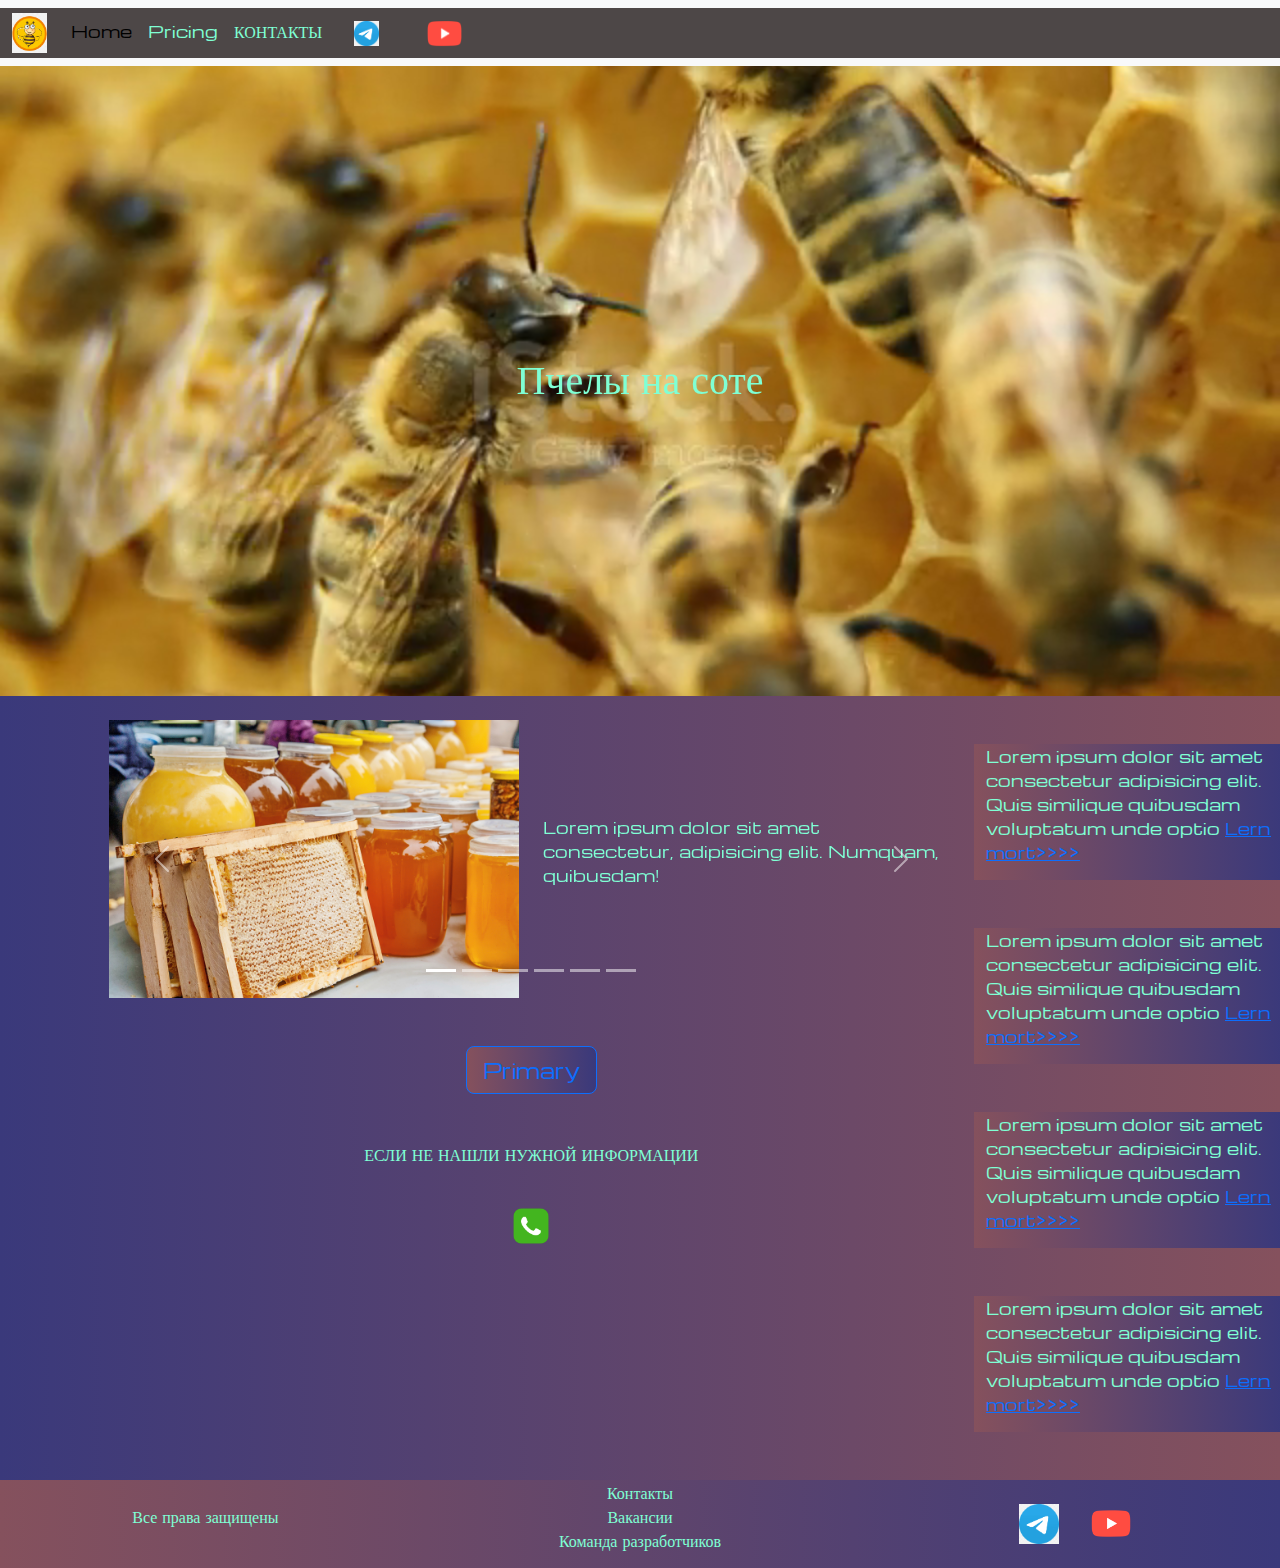
<file: index.html>
<!DOCTYPE html>
<html lang="en">

<head>
  <meta charset="UTF-8">
  <meta name="viewport" content="width=device-width, initial-scale=1.0">
  <link href="https://cdn.jsdelivr.net/npm/bootstrap@5.3.1/dist/css/bootstrap.min.css" rel="stylesheet" integrity="sha

384-4bw+/aepP/YC94hEpVNVgiZdgIC5+VKNBQNGCHeKRQN+PtmoHDEXuppvnDJzQIu9" crossorigin="anonymous">
  <link rel="stylesheet" href="sours/styles/mycss.css">
  <link rel="stylesheet" href="sours/styles/bgvideo.css">
  <link rel="apple-touch-icon" sizes="180x180" href="sours/files/favicon_io/apple-touch-icon.png">
  <link rel="icon" type="image/png" sizes="32x32" href="sours/files/favicon_io/favicon-32x32.png">
  <link rel="icon" type="image/png" sizes="16x16" href="sours/files/favicon_io/favicon-16x16.png">
  <link rel="manifest" href="sours/files/favicon_io//site.webmanifest">

  <title>Мед</title>
</head>

<body>
  <header>
    <nav class="navbar navbar-expand-lg bg-body-tertiary">
      <div class="container-fluid">
        <a class="navbar-brand" href="/"><img src="sours/images/logo.png" alt="Нет картинки"></a>
        <button class="navbar-toggler" type="button" data-bs-toggle="collapse" data-bs-target="#navbarNav"
          aria-controls="navbarNav" aria-expanded="false" aria-label="Toggle navigation">
          <span class="navbar-toggler-icon"></span>
        </button>
        <div class="collapse navbar-collapse" id="navbarNav">
          <ul class="navbar-nav">
            <li class="nav-item">
              <a class="nav-link active" aria-current="page" href="/">Home</a>
            </li>
            <li class="nav-item">
              <a class="nav-link" href="pricing.html">Pricing</a>
            </li>
            <li class="nav-item">
              <a class="nav-link" href="pricing.html">КОНТАКТЫ</a>
            </li>
            <li class="nav-item">
              <a class="nav-link" href="pricing.html">
                <img style="width:25px; margin-inline: 1em;" src="sours/images/telegram.png" alt="...">
              </a>
            </li>
            <li class="nav-item">
              <a class="nav-link" href="pricing.html">
                <img style="width: 35px; margin-inline: 1em;" src="sours/images/youtube.png" alt="...">
              </a>
            </li>

          </ul>
        </div>
      </div>
    </nav>
  </header>
  <section>
    <div class="bgvideo">
      <video src="sours/files/Пчелы.mp4" type="video/mp4" autoplay muted loop></video>
      <div class="text-video">
        <h1>Пчелы на соте</h1>
      </div>
    </div>
    


    <div class=".container-fluid mt-4">
      <div class="row">
        <div class="col-lg-1">
        </div>
        <div class="col-lg-8 col-md-12">
          <div class="row">
            <div id="carouselExampleIndicators" class="carousel slide">
              <div class="carousel-indicators">
                <button type="button" data-bs-target="#carouselExampleIndicators" data-bs-slide-to="0" class="active"
                  aria-current="true" aria-label="Slide 1"></button>
                <button type="button" data-bs-target="#carouselExampleIndicators" data-bs-slide-to="1"
                  aria-label="Slide 2"></button>
                <button type="button" data-bs-target="#carouselExampleIndicators" data-bs-slide-to="2"
                  aria-label="Slide 3"></button>
                <button type="button" data-bs-target="#carouselExampleIndicators" data-bs-slide-to="3"
                  aria-label="Slide 4"></button>
                <button type="button" data-bs-target="#carouselExampleIndicators" data-bs-slide-to="4"
                  aria-label="Slide 5"></button>
                <button type="button" data-bs-target="#carouselExampleIndicators" data-bs-slide-to="5"
                  aria-label="Slide 6"></button>
              </div>
              <div class="carousel-inner">
                <div class="carousel-item active">
                  <div class="d-block w-100">
                    <div class="row">
                      <div class="col lg-6 col md-6">
                        <img src="sours/images/Мед в рамках.jpg" class="w-100" alt="...">
                      </div>
                      <div class="col lg-6 col md-6 slide-text">
                        <p>Lorem ipsum dolor sit amet consectetur, adipisicing elit. Numquam, quibusdam!</p>
                      </div>
                    </div>
                  </div>
                </div>
                <div class="carousel-item">
                  <div class="d-block w-100">
                    <div class="row">
                      <div class="col lg-6 col md-6">
                        <img src="sours/images/Мед гречишный.jpg" class="w-100" alt="...">
                      </div>
                      <div class="col lg-6 col md-6 slide-text">
                        <p>Lorem ipsum dolor sit amet consectetur, adipisicing elit. Numquam, quibusdam!</p>
                      </div>
                    </div>
                  </div>
                </div>
                <div class="carousel-item">
                  <div class="d-block w-100">
                    <div class="row">
                      <div class="col lg-6 col md-6">
                        <img src="sours/images/Мед майский.jpg" class="w-100" alt="...">
                      </div>
                      <div class="col lg-6 col md-6 slide-text">
                        <p>Lorem ipsum dolor sit amet consectetur, adipisicing elit. Numquam, quibusdam!</p>
                      </div>
                    </div>
                  </div>
                </div>
                <div class="carousel-item">
                  <div class="d-block w-100">
                    <div class="row">
                      <div class="col lg-6 col md-6">
                        <img src="sours/images/Мед сотовый.jpg" class="w-100" alt="...">
                      </div>
                      <div class="col lg-6 col md-6 slide-text">
                        <p>Lorem ipsum dolor sit amet consectetur, adipisicing elit. Numquam, quibusdam!</p>
                      </div>
                    </div>
                  </div>
                </div>
                <div class="carousel-item">
                  <div class="d-block w-100">
                    <div class="row">
                      <div class="col lg-6 col md-6">
                        <img src="sours/images/Мед сотовый.jpg" class="w-100" alt="...">
                      </div>
                      <div class="col lg-6 col md-6 slide-text">
                        <p>Lorem ipsum dolor sit amet consectetur, adipisicing elit. Numquam, quibusdam!</p>
                      </div>
                    </div>
                  </div>
                </div>
                <div class="carousel-item">
                  <div class="d-block w-100">
                    <div class="row">
                      <div class="col lg-6 col md-6">
                        <img src="sours/images/Мед сотовый.jpg" class="w-100" alt="...">
                      </div>
                      <div class="col lg-6 col md-6 slide-text">
                        <p>Lorem ipsum dolor sit amet consectetur, adipisicing elit. Numquam, quibusdam!</p>
                      </div>
                    </div>
                  </div>
                </div>

              </div>
              <button class="carousel-control-prev" type="button" data-bs-target="#carouselExampleIndicators"
                data-bs-slide="prev">
                <span class="carousel-control-prev-icon" aria-hidden="true"></span>
                <span class="visually-hidden">Previous</span>
              </button>
              <button class="carousel-control-next" type="button" data-bs-target="#carouselExampleIndicators"
                data-bs-slide="next">
                <span class="carousel-control-next-icon" aria-hidden="true"></span>
                <span class="visually-hidden">Next</span>
              </button>
            </div>
            <div class="col-lg-12 col md-12 text-center mt-4">
              <button type="button" class="btn btn-outline-primary btn-lg my-4">Primary</button>
            </div>
            <div class="col-lg-12 col md-12 text-center mt-4">
              <p>ЕСЛИ НЕ НАШЛИ НУЖНОЙ ИНФОРМАЦИИ</p>
            </div>
            <div class="col-lg-12 col md-12 text-center mt-4">
              <img class="call-anim" style="width:40px;" src="sours/images/телефон.png" alt="...">
            </div>

          </div>


        </div>

        <div class="col-lg-3 col-md-12">
          <div class="row px-2">
            <div class="col-lg-12 saitbar my-4">
              <p>Lorem ipsum dolor sit amet consectetur adipisicing elit.
                Quis similique quibusdam voluptatum unde optio
                <a href="#">Lern mort>>>></a>
              </p>
            </div>
            <div class="col-lg-12 saitbar my-4">
              <p>Lorem ipsum dolor sit amet consectetur adipisicing elit.
                Quis similique quibusdam voluptatum unde optio
                <a href="#">Lern mort>>>></a>
              </p>
            </div>
            <div class="col-lg-12 saitbar my-4">
              <p>Lorem ipsum dolor sit amet consectetur adipisicing elit.
                Quis similique quibusdam voluptatum unde optio
                <a href="#">Lern mort>>>></a>
              </p>
            </div>
            <div class="col-lg-12 saitbar my-4">
              <p>Lorem ipsum dolor sit amet consectetur adipisicing elit.
                Quis similique quibusdam voluptatum unde optio
                <a href="#">Lern mort>>>></a>
              </p>
            </div>
          </div>

        </div>
      </div>


    </div>

    </div>
  </section>
  <footer class="mt-4">
    <div class="conttainer-fluid">
      <div class="row">
        <div class="col lg-4 col md-12 footer-text text-center">
          <p>Все права защищены</p>
        </div>
        <div class="col lg-4 col md-12 footer-text text-center">
          <p>Контакты <br>Вакансии <br>Команда разработчиков</p>
        </div>
        <div class="col lg-4 col md-12 image">
          <img style="width:40px; margin-inline: 1em;" src="sours/images/telegram.png" alt="...">
          <img style="width: 40px; margin-inline: 1em;" src="sours/images/youtube.png" alt="...">

        </div>
      </div>
    </div>
  </footer>

  <script src="https://cdn.jsdelivr.net/npm/bootstrap@5.3.1/dist/js/bootstrap.bundle.min.js"
    integrity="sha384-HwwvtgBNo3bZJJLYd8oVXjrBZt8cqVSpeBNS5n7C8IVInixGAoxmnlMuBnhbgrkm"
    crossorigin="anonymous"></script>
</body>

</html>
</file>
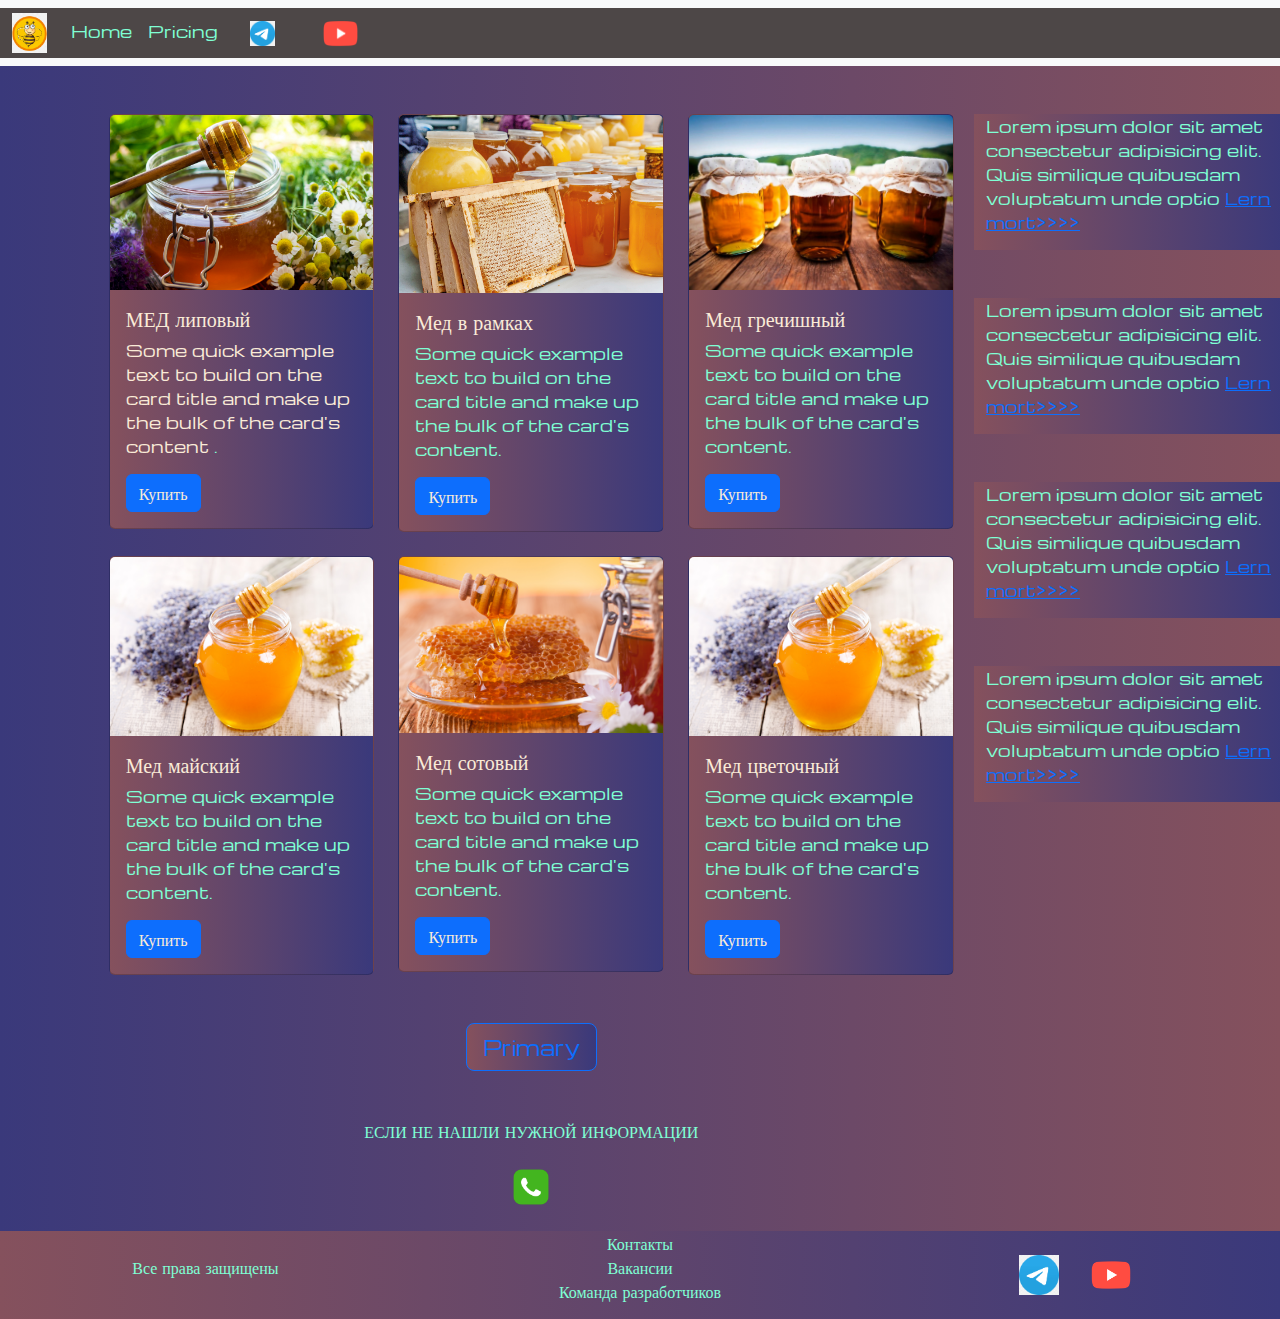
<file: pricing.html>
<!DOCTYPE html>
<html lang="en">
<head>
    <meta charset="UTF-8">
    <meta name="viewport" content="width=device-width, initial-scale=1.0">
    <link href="https://cdn.jsdelivr.net/npm/bootstrap@5.3.1/dist/css/bootstrap.min.css" rel="stylesheet" integrity="sha

384-4bw+/aepP/YC94hEpVNVgiZdgIC5+VKNBQNGCHeKRQN+PtmoHDEXuppvnDJzQIu9" crossorigin="anonymous">
<link rel="stylesheet" href="sours/styles/mycss.css">
    <title>Мед</title>
</head>
<body>
<header>
    <nav class="navbar navbar-expand-lg bg-body-tertiary">
        <div class="container-fluid">
          <a class="navbar-brand" href="/"><img src="sours/images/logo.png" alt="Нет картинки"></a>
          <button class="navbar-toggler" type="button" data-bs-toggle="collapse" data-bs-target="#navbarNav" aria-controls="navbarNav" aria-expanded="false" aria-label="Toggle navigation">
            <span class="navbar-toggler-icon"></span>
          </button>
          <div class="collapse navbar-collapse" id="navbarNav">
            <ul class="navbar-nav">
              <li class="nav-item active">
                <a class="nav-link" aria-current="page" href="/">Home</a>
              </li>
               <li class="nav-item">
                <a class="nav-link" href="pricing.html">Pricing</a>
              </li>
              <li class="nav-item">
                <a class="nav-link" href="pricing.html"> 
                  <img style="width:25px; margin-inline: 1em;" src="sours/images/telegram.png" alt="...">
                </a>
              </li>
              <li class="nav-item">
                <a class="nav-link" href="pricing.html"> 
                  <img style="width: 35px; margin-inline: 1em;" src="sours/images/youtube.png" alt="...">
                </a>
              </li>
</header>    
<section>
  <div class=".container-fluid mt-4">
    <div class="row">
      <div class="col-lg-1">

      </div>
      <div class="col-lg-8 col-md-12">
        <div class="row">
          <div class="col-lg-4 col-md-6 mt-4">
            <div class="card">
              <a href="#"><img src="sours/images/Мед липовый.jpeg" class="card-img-top" alt="Нет картинки"></a>
              <div class="card-body">
                <h5 class="card-title"><a href="#">МЕД липовый</a></h5>
                <p class="card-text"><a href="#">
                  Some quick example text to build on the card title and make up the bulk of the
                    card's
                    content
                </a>.</p>
                <a href="#" class="btn btn-primary">Купить</a>
              </div>
            </div>
          </div>
          <div class="col-lg-4 col-md-6 mt-4">
            <div class="card">
              <img src="sours/images/Мед в рамках.jpg" class="card-img-top" alt="Нет картинки">
              <div class="card-body">
                <h5 class="card-title">Мед в рамках</h5>
                <p class="card-text">Some quick example text to build on the card title and make up the bulk of the
                  card's
                  content.</p>
                <a href="#" class="btn btn-primary">Купить</a>
              </div>
            </div>
          </div>
          <div class="col-lg-4 col-md-6 mt-4">
            <div class="card">
              <img src="sours/images/Мед гречишный.jpg" class="card-img-top" alt="...">
              <div class="card-body">
                <h5 class="card-title">Мед гречишный</h5>
                <p class="card-text">Some quick example text to build on the card title and make up the bulk of the
                  card's
                  content.</p>
                <a href="#" class="btn btn-primary">Купить</a>
              </div>
            </div>

          </div>
          <div class="col-lg-4 col-md-6 mt-4">
            <div class="card">
              <img src="sours/images/Мед майский.jpg" class="card-img-top" alt="...">
              <div class="card-body">
                <h5 class="card-title">Мед майский</h5>
                <p class="card-text">Some quick example text to build on the card title and make up the bulk of the
                  card's
                  content.</p>
                <a href="#" class="btn btn-primary">Купить</a>
              </div>
            </div>
          </div>
          <div class="col-lg-4 col-md-6 mt-4">
            <div class="card">
              <img src="sours/images/Мед сотовый.jpg" class="card-img-top" alt="...">
              <div class="card-body">
                <h5 class="card-title">Мед сотовый</h5>
                <p class="card-text">Some quick example text to build on the card title and make up the bulk of the
                  card's
                  content.</p>
                <a href="#" class="btn btn-primary">Купить</a>
              </div>
            </div>
          </div>
          <div class="col-lg-4 col-md-6 mt-4">
            <div class="card">
              <img src="sours/images/Мед майский.jpg" class="card-img-top" alt="...">
              <div class="card-body">
                <h5 class="card-title">Мед цветочный</h5>
                <p class="card-text">Some quick example text to build on the card title and make up the bulk of the
                  card's
                  content.</p>
                <a href="#" class="btn btn-primary">Купить</a>
              </div>
            </div>
          </div>

        </div>
        <div class="col-lg-12 col md-12 text-center mt-4">
          <button type="button" class="btn btn-outline-primary btn-lg my-4">Primary</button>
        </div>
        <div class="col-lg-12 col md-12 text-center mt-4">
          <p>ЕСЛИ НЕ НАШЛИ НУЖНОЙ ИНФОРМАЦИИ</p>
        </div>
        <div class="col-lg-12 col md-12 text-center mt-4">
          <img class="call-anim" style="width:40px;" src="sours/images/телефон.png" alt="...">
        </div>


      </div>

      <div class="col-lg-3 col-md-12">
        <div class="row px-2">
          <div class="col-lg-12 saitbar my-4">
            <p>Lorem ipsum dolor sit amet consectetur adipisicing elit. 
              Quis similique quibusdam voluptatum unde optio 
              <a href="#">Lern mort>>>></a></p>
          </div>
          <div class="col-lg-12 saitbar my-4">
            <p>Lorem ipsum dolor sit amet consectetur adipisicing elit. 
              Quis similique quibusdam voluptatum unde optio 
              <a href="#">Lern mort>>>></a></p>
          </div>
          <div class="col-lg-12 saitbar my-4">
            <p>Lorem ipsum dolor sit amet consectetur adipisicing elit. 
              Quis similique quibusdam voluptatum unde optio 
              <a href="#">Lern mort>>>></a></p>
          </div>
          <div class="col-lg-12 saitbar my-4">
            <p>Lorem ipsum dolor sit amet consectetur adipisicing elit. 
              Quis similique quibusdam voluptatum unde optio 
              <a href="#">Lern mort>>>></a></p>
          </div>
        </div>

      </div>
    </div>


  </div>

  </div>
</section>
<footer class="mt-4">
  <div class="conttainer-fluid">
    <div class="row">
      <div class="col lg-4 col md-12 footer-text text-center">
        <p>Все права защищены</p>
      </div>
      <div class="col lg-4 col md-12 footer-text text-center">
        <p>Контакты <br>Вакансии <br>Команда разработчиков</p>
      </div>
      <div class="col lg-4 col md-12 image">
        <img style="width:40px; margin-inline: 1em;" src="sours/images/telegram.png" alt="...">
        <img style="width: 40px; margin-inline: 1em;" src="sours/images/youtube.png" alt="...">

      </div>
    </div>
  </div>
</footer>

    <script src="https://cdn.jsdelivr.net/npm/bootstrap@5.3.1/dist/js/bootstrap.bundle.min.js" integrity="sha384-HwwvtgBNo3bZJJLYd8oVXjrBZt8cqVSpeBNS5n7C8IVInixGAoxmnlMuBnhbgrkm" crossorigin="anonymous"></script>
</body>
</html>
</file>
<file: sours/styles/mycss.css>
@import url(https://fonts.googleapis.com/css2?family=Michroma&display=swap
);

body{
    font-family: Michroma, serif;
    background: linear-gradient(90deg, #3a397b 0%, #85515d 100%);

}

p{
    color: aquamarine;  
}
.nav-link{
    color: aquamarine;
}
.container-fluid{
    background-color: rgb(77, 71, 71);
}
.navbar-brand img{
    width: 35px;
}
.navbar-toggler{
   background-color: rgb(227, 218, 218);
}

.saitbar{
    color: aliceblue;
    background: linear-gradient(270deg, #3a397b 0%, #85515d 100%);
}

.card{
    background: linear-gradient(270deg, #3a397b 0%, #85515d 100%);
    color: antiquewhite;    
}
.card a{
    color: antiquewhite;
    text-decoration: none;

}
.slide-text, .footer-text{
    color: antiquewhite;
    margin: auto auto;
}
footer, .btn-outline-primary{
    background: linear-gradient(270deg, #3a397b 0%, #85515d 100%)
}

.image {
    display: flex;
    justify-content: center;
    align-items: center;
    
}
.call-anim{
    animation: call 2s ease 0s infinite normal forwards;
}
@keyframes call {
	0%,
	100% {
		transform: translateX(0%);
		transform-origin: 50% 50%;
	}

	15% {
		transform: translateX(-30px) rotate(-6deg);
	}

	30% {
		transform: translateX(15px) rotate(6deg);
	}

	45% {
		transform: translateX(-15px) rotate(-3.6deg);
	}

	60% {
		transform: translateX(9px) rotate(2.4deg);
	}

	75% {
		transform: translateX(-6px) rotate(-1.2deg);
	}
}

@media (max-width:755px){
  .carousel-indicators{
    display: none;
  }  

}
</file>
<file: sours/styles/bgvideo.css>
.bgvideo {
    height: 70vh;
    width: 100%;
    position: relative;
    display: flex;
    z-index: 1;
    justify-content: center;
    align-items: center;
    } 

.bgvideo video{
height: 70vh;
width: 100%;
position: absolute;
top: 0;
left: 0;
object-fit: cover;
} 
.text-video{
    color: aquamarine;
    z-index: 2;
}
</file>
